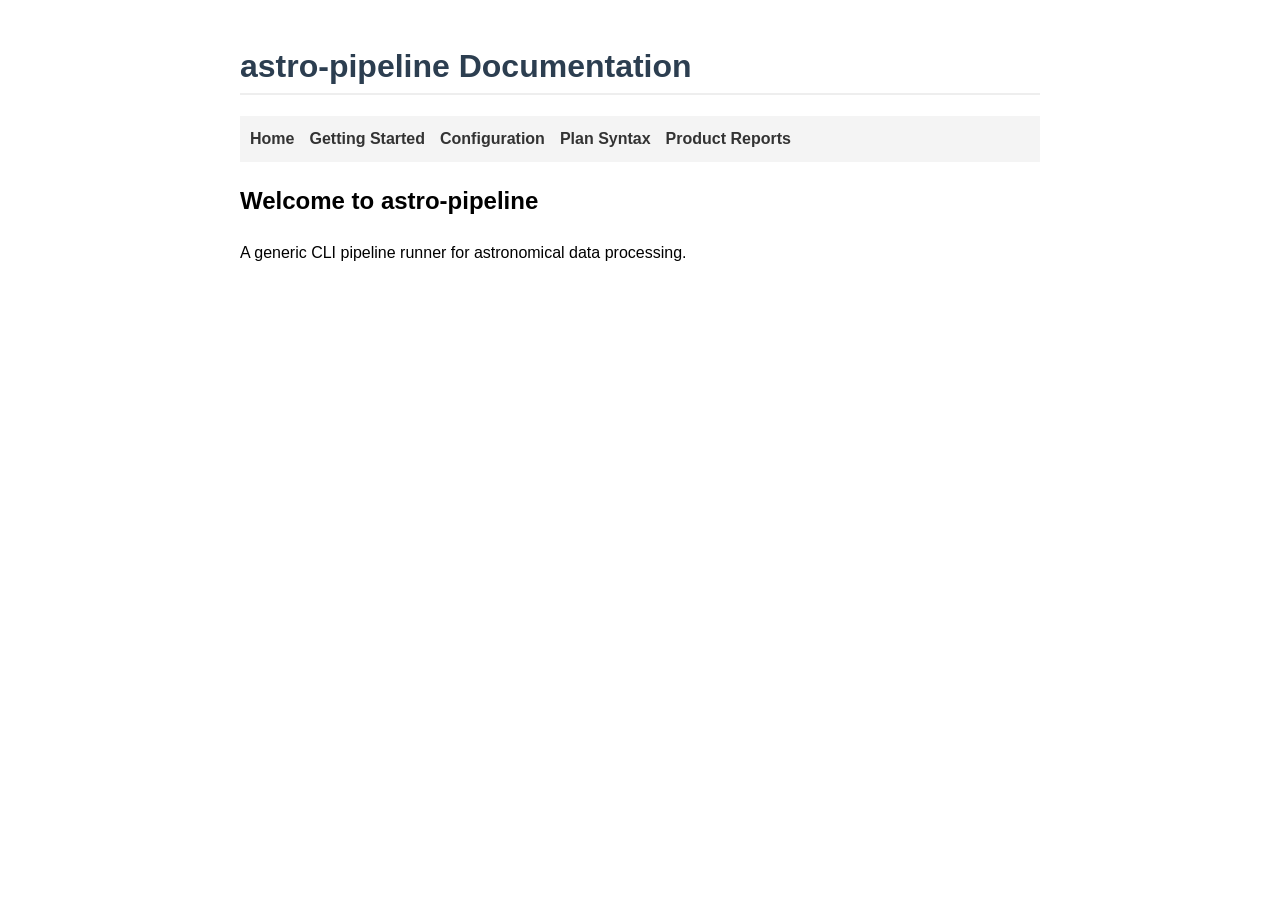
<file: docs/index.html>
<!DOCTYPE html>
<html lang="en">
<head>
    <meta charset="UTF-8">
    <meta name="viewport" content="width=device-width, initial-scale=1.0">
    <title>astro-pipeline Documentation</title>
    <link rel="stylesheet" href="style.css">
</head>
<body>
    <h1>astro-pipeline Documentation</h1>
    <nav>
        <ul>
            <li><a href="index.html">Home</a></li>
            <li><a href="astro-pipeline-step-by-step.html">Getting Started</a></li>
            <li><a href="astro-pipeline-configuration.html">Configuration</a></li>
            <li><a href="astro-pipeline-plan-syntax.html">Plan Syntax</a></li>
            <li><a href="astro-pipeline-product-report.html">Product Reports</a></li>
        </ul>
    </nav>
    <main>
        <h2>Welcome to astro-pipeline</h2>
        <p>A generic CLI pipeline runner for astronomical data processing.</p>
    </main>
</body>
</html>
</file>
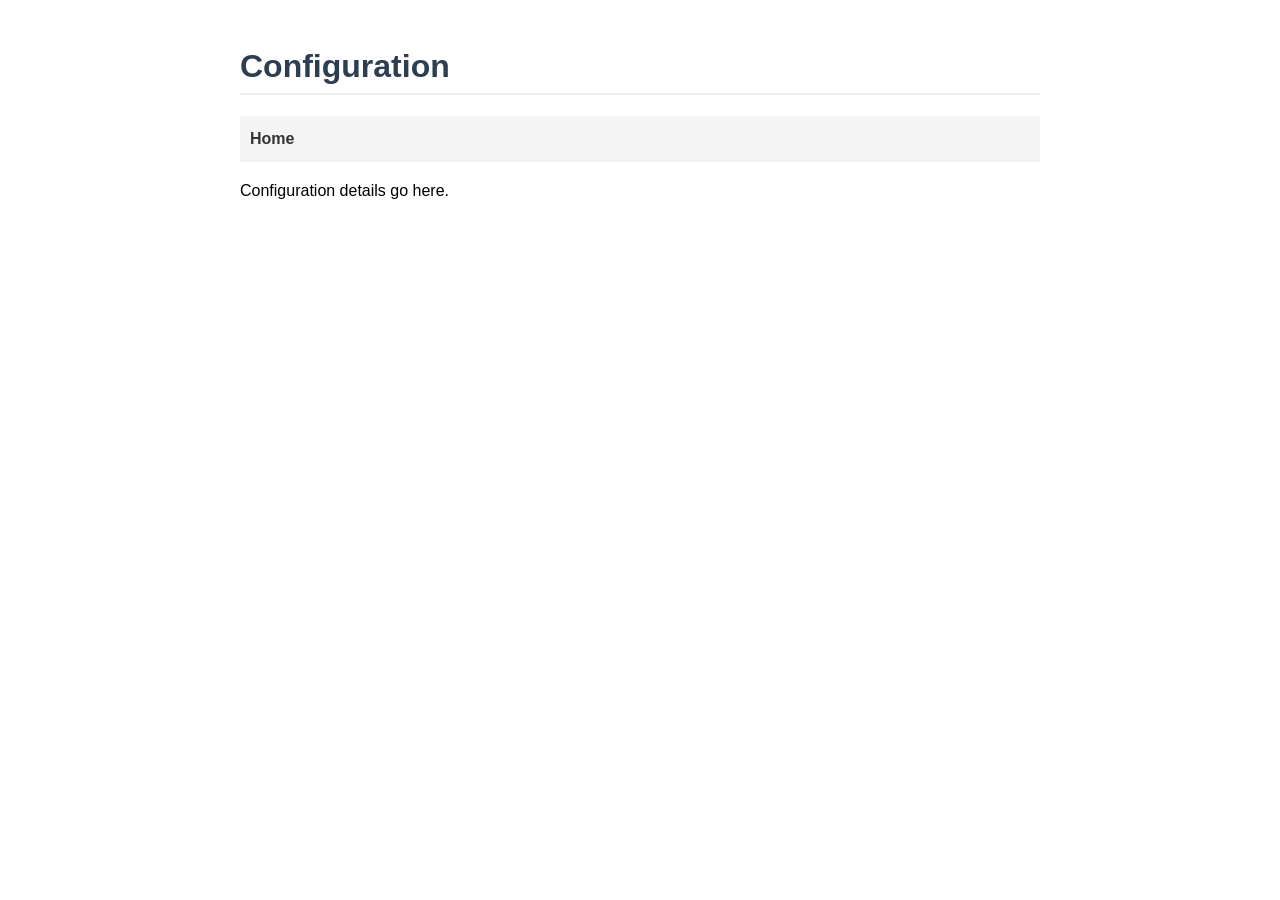
<file: docs/astro-pipeline-configuration.html>
<!DOCTYPE html>
<html lang="en">
<head>
    <meta charset="UTF-8"><title>Configuration | astro-pipeline</title>
    <link rel="stylesheet" href="style.css">
</head>
<body>
    <h1>Configuration</h1>
    <nav><ul><li><a href="index.html">Home</a></li></ul></nav>
    <main><p>Configuration details go here.</p></main>
</body>
</html>
</file>
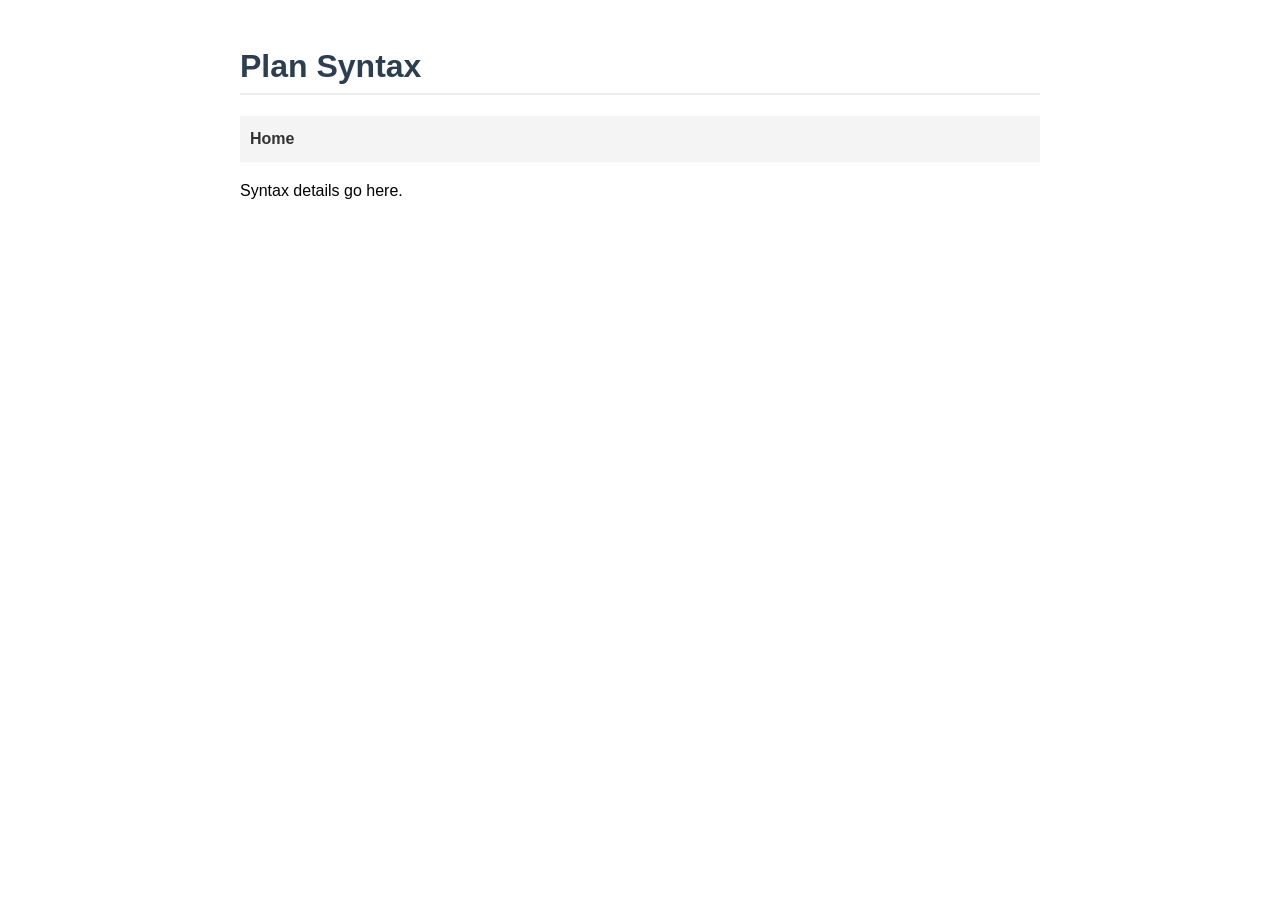
<file: docs/astro-pipeline-plan-syntax.html>
<!DOCTYPE html>
<html lang="en">
<head>
    <meta charset="UTF-8"><title>Plan Syntax | astro-pipeline</title>
    <link rel="stylesheet" href="style.css">
</head>
<body>
    <h1>Plan Syntax</h1>
    <nav><ul><li><a href="index.html">Home</a></li></ul></nav>
    <main><p>Syntax details go here.</p></main>
</body>
</html>
</file>
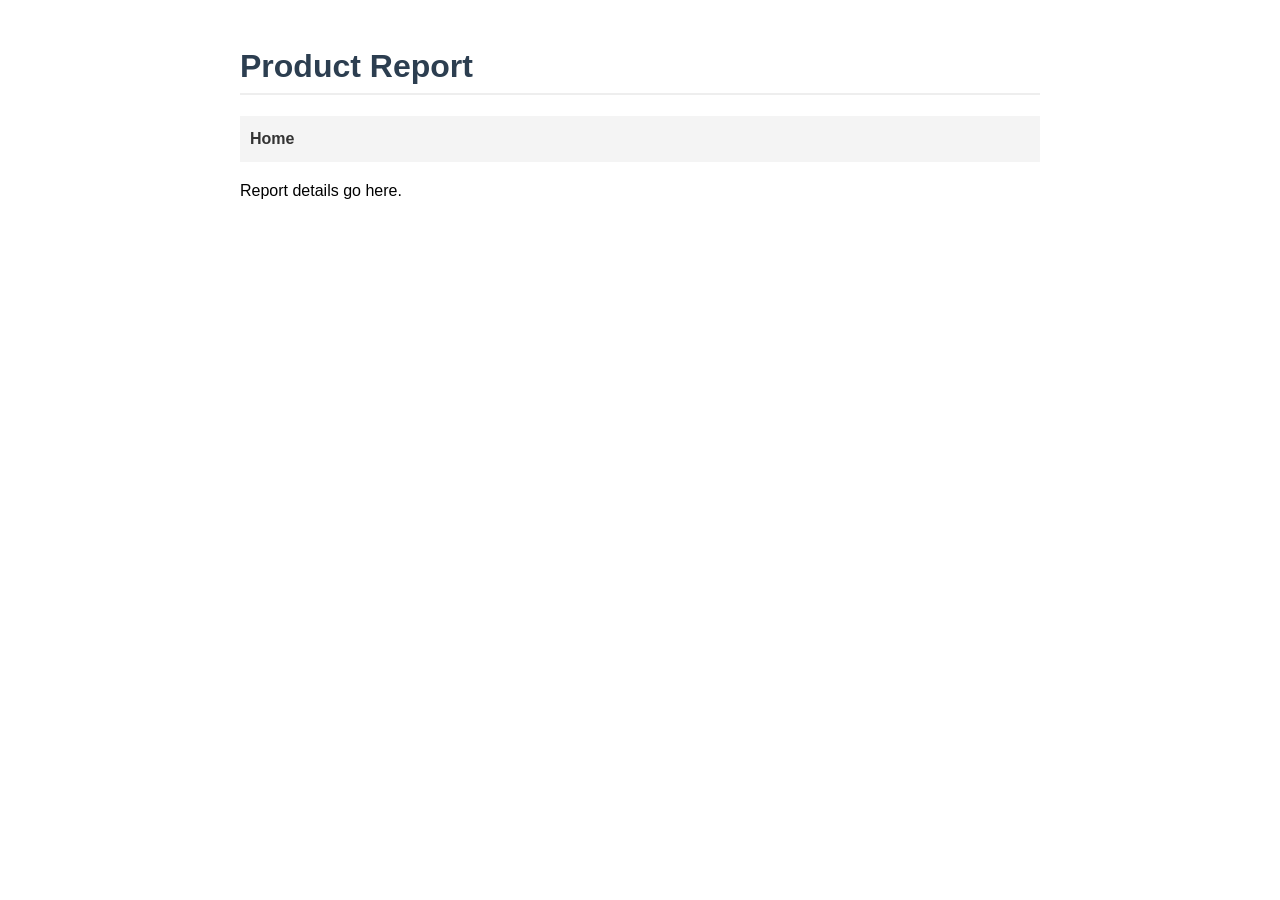
<file: docs/astro-pipeline-product-report.html>
<!DOCTYPE html>
<html lang="en">
<head>
    <meta charset="UTF-8"><title>Product Report | astro-pipeline</title>
    <link rel="stylesheet" href="style.css">
</head>
<body>
    <h1>Product Report</h1>
    <nav><ul><li><a href="index.html">Home</a></li></ul></nav>
    <main><p>Report details go here.</p></main>
</body>
</html>
</file>
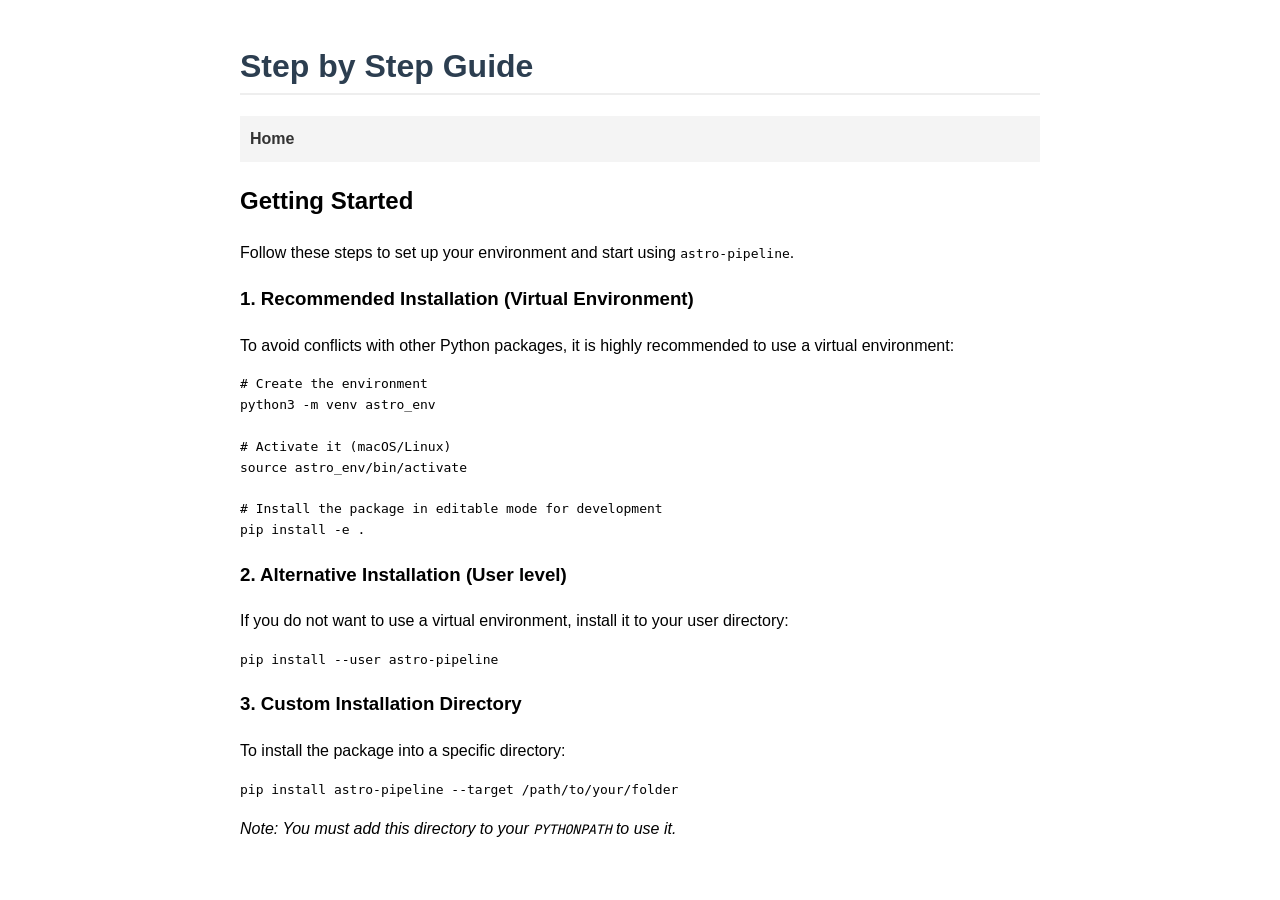
<file: docs/astro-pipeline-step-by-step.html>
<!DOCTYPE html>
<html lang="en">
<head>
    <meta charset="UTF-8"><title>Step by Step | astro-pipeline</title>
    <link rel="stylesheet" href="style.css">
</head>
<body>
    <h1>Step by Step Guide</h1>
    <nav><ul class="nav-list"><li><a href="index.html">Home</a></li></ul></nav>
    <main>
        <h2>Getting Started</h2>
        <p>Follow these steps to set up your environment and start using <code>astro-pipeline</code>.</p>
        
        <h3>1. Recommended Installation (Virtual Environment)</h3>
        <p>To avoid conflicts with other Python packages, it is highly recommended to use a virtual environment:</p>
        <pre><code># Create the environment
python3 -m venv astro_env

# Activate it (macOS/Linux)
source astro_env/bin/activate

# Install the package in editable mode for development
pip install -e .</code></pre>

        <h3>2. Alternative Installation (User level)</h3>
        <p>If you do not want to use a virtual environment, install it to your user directory:</p>
        <pre><code>pip install --user astro-pipeline</code></pre>

        <h3>3. Custom Installation Directory</h3>
        <p>To install the package into a specific directory:</p>
        <pre><code>pip install astro-pipeline --target /path/to/your/folder</code></pre>
        <p><em>Note: You must add this directory to your <code>PYTHONPATH</code> to use it.</em></p>
    </main>
</body>
</html>
</file>
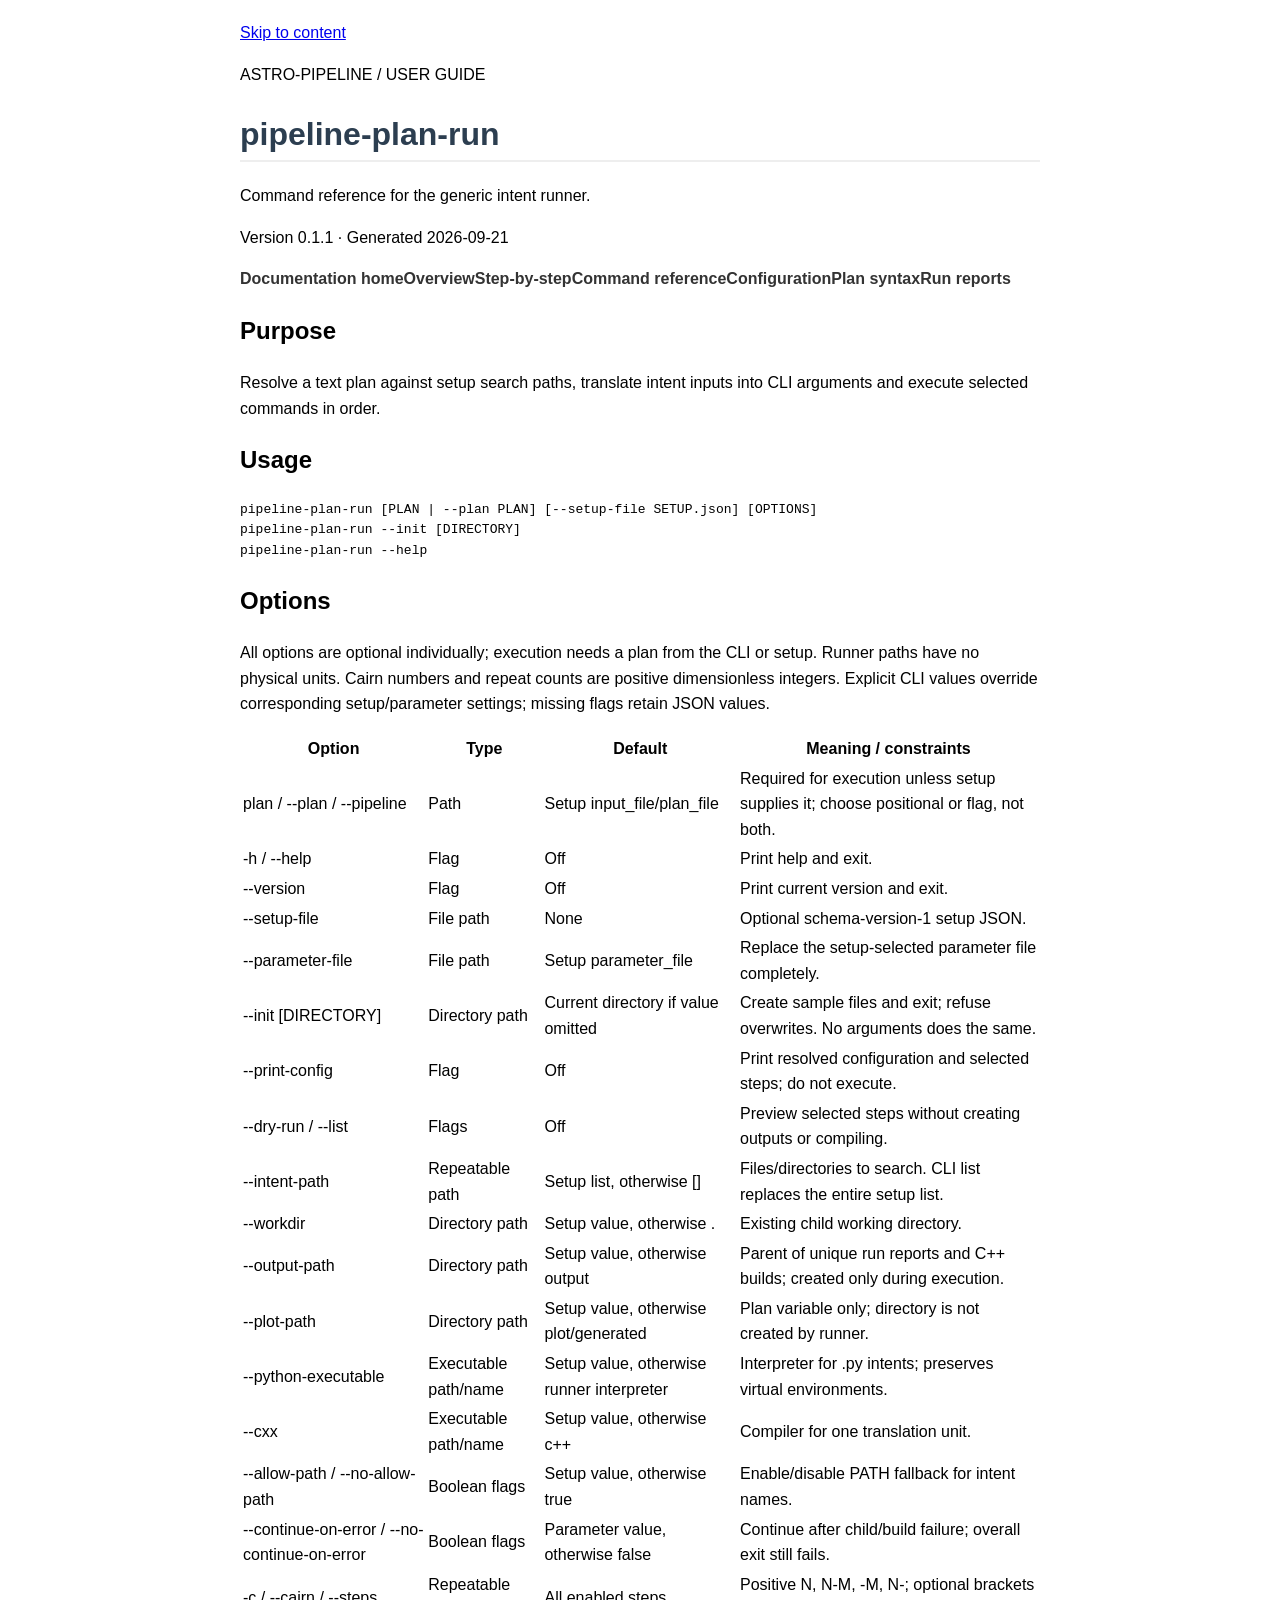
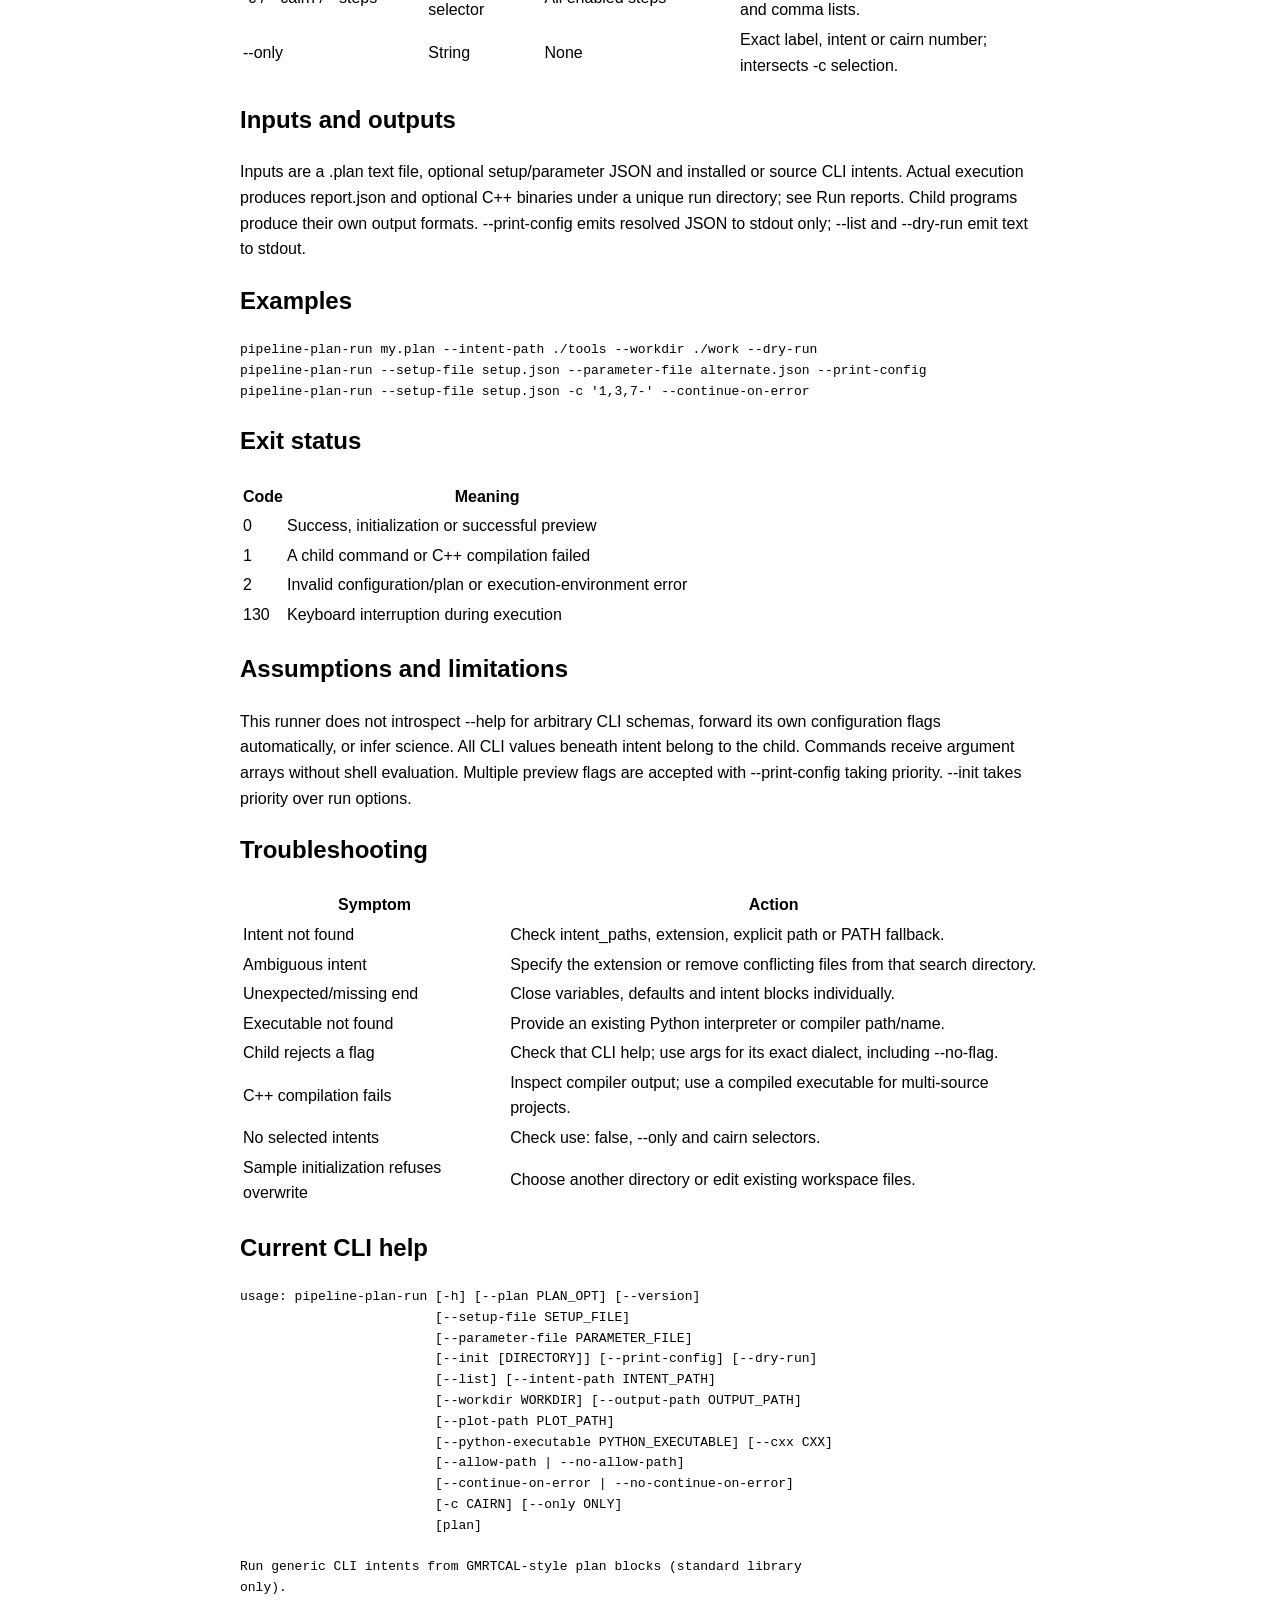
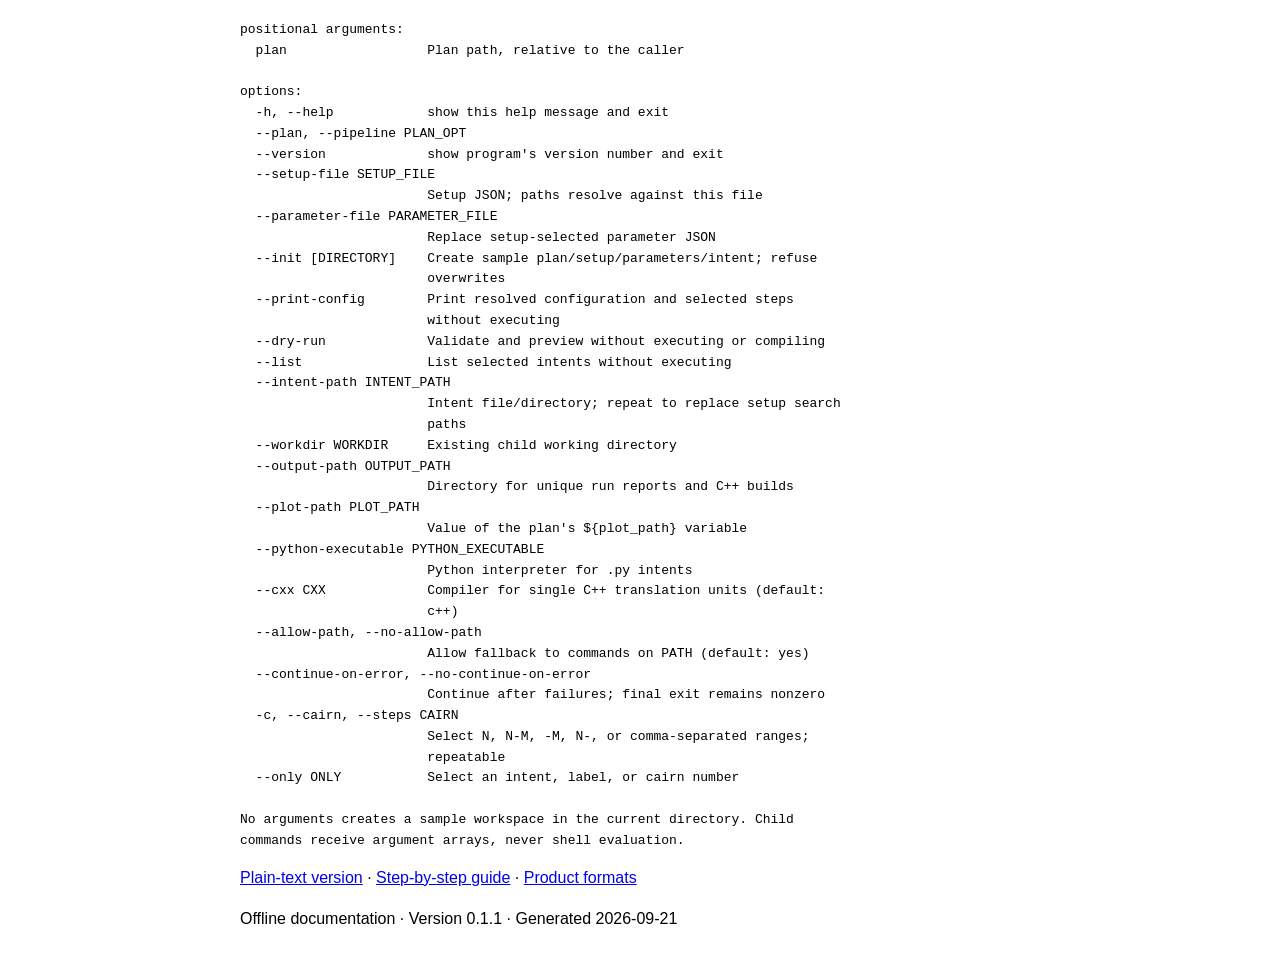
<file: docs/pipeline-plan-run.html>
<!doctype html>
<html lang="en"><head><meta charset="utf-8"><meta name="viewport" content="width=device-width, initial-scale=1"><title>pipeline-plan-run · astro-pipeline</title><link rel="stylesheet" href="style.css"></head><body><a class="skip" href="#content">Skip to content</a><header><p class="eyebrow">ASTRO-PIPELINE / USER GUIDE</p><h1>pipeline-plan-run</h1><p class="subtitle">Command reference for the generic intent runner.</p><p class="version">Version 0.1.1 · Generated 2026-09-21</p></header><nav aria-label="Documentation Tree"><a href="index.html">Documentation home</a><a href="README.html">Overview</a><a href="astro-pipeline-step-by-step.html">Step-by-step</a><a href="pipeline-plan-run.html" aria-current="page">Command reference</a><a href="astro-pipeline-configuration.html">Configuration</a><a href="astro-pipeline-plan-syntax.html">Plan syntax</a><a href="astro-pipeline-product-report.html">Run reports</a></nav><main id="content"><h2>Purpose</h2><p>Resolve a text plan against setup search paths, translate intent inputs into CLI arguments and execute selected commands in order.</p><h2>Usage</h2><pre><code>pipeline-plan-run [PLAN | --plan PLAN] [--setup-file SETUP.json] [OPTIONS]
pipeline-plan-run --init [DIRECTORY]
pipeline-plan-run --help</code></pre><h2>Options</h2><p>All options are optional individually; execution needs a plan from the CLI or setup. Runner paths have no physical units. Cairn numbers and repeat counts are positive dimensionless integers. Explicit CLI values override corresponding setup/parameter settings; missing flags retain JSON values.</p><div class="table-wrap"><table><thead><tr><th scope="col">Option</th><th scope="col">Type</th><th scope="col">Default</th><th scope="col">Meaning / constraints</th></tr></thead><tbody><tr><td>plan / --plan / --pipeline</td><td>Path</td><td>Setup input_file/plan_file</td><td>Required for execution unless setup supplies it; choose positional or flag, not both.</td></tr><tr><td>-h / --help</td><td>Flag</td><td>Off</td><td>Print help and exit.</td></tr><tr><td>--version</td><td>Flag</td><td>Off</td><td>Print current version and exit.</td></tr><tr><td>--setup-file</td><td>File path</td><td>None</td><td>Optional schema-version-1 setup JSON.</td></tr><tr><td>--parameter-file</td><td>File path</td><td>Setup parameter_file</td><td>Replace the setup-selected parameter file completely.</td></tr><tr><td>--init [DIRECTORY]</td><td>Directory path</td><td>Current directory if value omitted</td><td>Create sample files and exit; refuse overwrites. No arguments does the same.</td></tr><tr><td>--print-config</td><td>Flag</td><td>Off</td><td>Print resolved configuration and selected steps; do not execute.</td></tr><tr><td>--dry-run / --list</td><td>Flags</td><td>Off</td><td>Preview selected steps without creating outputs or compiling.</td></tr><tr><td>--intent-path</td><td>Repeatable path</td><td>Setup list, otherwise []</td><td>Files/directories to search. CLI list replaces the entire setup list.</td></tr><tr><td>--workdir</td><td>Directory path</td><td>Setup value, otherwise .</td><td>Existing child working directory.</td></tr><tr><td>--output-path</td><td>Directory path</td><td>Setup value, otherwise output</td><td>Parent of unique run reports and C++ builds; created only during execution.</td></tr><tr><td>--plot-path</td><td>Directory path</td><td>Setup value, otherwise plot/generated</td><td>Plan variable only; directory is not created by runner.</td></tr><tr><td>--python-executable</td><td>Executable path/name</td><td>Setup value, otherwise runner interpreter</td><td>Interpreter for .py intents; preserves virtual environments.</td></tr><tr><td>--cxx</td><td>Executable path/name</td><td>Setup value, otherwise c++</td><td>Compiler for one translation unit.</td></tr><tr><td>--allow-path / --no-allow-path</td><td>Boolean flags</td><td>Setup value, otherwise true</td><td>Enable/disable PATH fallback for intent names.</td></tr><tr><td>--continue-on-error / --no-continue-on-error</td><td>Boolean flags</td><td>Parameter value, otherwise false</td><td>Continue after child/build failure; overall exit still fails.</td></tr><tr><td>-c / --cairn / --steps</td><td>Repeatable selector</td><td>All enabled steps</td><td>Positive N, N-M, -M, N-; optional brackets and comma lists.</td></tr><tr><td>--only</td><td>String</td><td>None</td><td>Exact label, intent or cairn number; intersects -c selection.</td></tr></tbody></table></div><h2>Inputs and outputs</h2><p>Inputs are a .plan text file, optional setup/parameter JSON and installed or source CLI intents. Actual execution produces report.json and optional C++ binaries under a unique run directory; see Run reports. Child programs produce their own output formats. --print-config emits resolved JSON to stdout only; --list and --dry-run emit text to stdout.</p><h2>Examples</h2><pre><code>pipeline-plan-run my.plan --intent-path ./tools --workdir ./work --dry-run
pipeline-plan-run --setup-file setup.json --parameter-file alternate.json --print-config
pipeline-plan-run --setup-file setup.json -c &#x27;1,3,7-&#x27; --continue-on-error</code></pre><h2>Exit status</h2><div class="table-wrap"><table><thead><tr><th scope="col">Code</th><th scope="col">Meaning</th></tr></thead><tbody><tr><td>0</td><td>Success, initialization or successful preview</td></tr><tr><td>1</td><td>A child command or C++ compilation failed</td></tr><tr><td>2</td><td>Invalid configuration/plan or execution-environment error</td></tr><tr><td>130</td><td>Keyboard interruption during execution</td></tr></tbody></table></div><h2>Assumptions and limitations</h2><p>This runner does not introspect --help for arbitrary CLI schemas, forward its own configuration flags automatically, or infer science. All CLI values beneath intent belong to the child. Commands receive argument arrays without shell evaluation. Multiple preview flags are accepted with --print-config taking priority. --init takes priority over run options.</p><h2>Troubleshooting</h2><div class="table-wrap"><table><thead><tr><th scope="col">Symptom</th><th scope="col">Action</th></tr></thead><tbody><tr><td>Intent not found</td><td>Check intent_paths, extension, explicit path or PATH fallback.</td></tr><tr><td>Ambiguous intent</td><td>Specify the extension or remove conflicting files from that search directory.</td></tr><tr><td>Unexpected/missing end</td><td>Close variables, defaults and intent blocks individually.</td></tr><tr><td>Executable not found</td><td>Provide an existing Python interpreter or compiler path/name.</td></tr><tr><td>Child rejects a flag</td><td>Check that CLI help; use args for its exact dialect, including --no-flag.</td></tr><tr><td>C++ compilation fails</td><td>Inspect compiler output; use a compiled executable for multi-source projects.</td></tr><tr><td>No selected intents</td><td>Check use: false, --only and cairn selectors.</td></tr><tr><td>Sample initialization refuses overwrite</td><td>Choose another directory or edit existing workspace files.</td></tr></tbody></table></div><h2>Current CLI help</h2><pre><code>usage: pipeline-plan-run [-h] [--plan PLAN_OPT] [--version]
                         [--setup-file SETUP_FILE]
                         [--parameter-file PARAMETER_FILE]
                         [--init [DIRECTORY]] [--print-config] [--dry-run]
                         [--list] [--intent-path INTENT_PATH]
                         [--workdir WORKDIR] [--output-path OUTPUT_PATH]
                         [--plot-path PLOT_PATH]
                         [--python-executable PYTHON_EXECUTABLE] [--cxx CXX]
                         [--allow-path | --no-allow-path]
                         [--continue-on-error | --no-continue-on-error]
                         [-c CAIRN] [--only ONLY]
                         [plan]

Run generic CLI intents from GMRTCAL-style plan blocks (standard library
only).

positional arguments:
  plan                  Plan path, relative to the caller

options:
  -h, --help            show this help message and exit
  --plan, --pipeline PLAN_OPT
  --version             show program&#x27;s version number and exit
  --setup-file SETUP_FILE
                        Setup JSON; paths resolve against this file
  --parameter-file PARAMETER_FILE
                        Replace setup-selected parameter JSON
  --init [DIRECTORY]    Create sample plan/setup/parameters/intent; refuse
                        overwrites
  --print-config        Print resolved configuration and selected steps
                        without executing
  --dry-run             Validate and preview without executing or compiling
  --list                List selected intents without executing
  --intent-path INTENT_PATH
                        Intent file/directory; repeat to replace setup search
                        paths
  --workdir WORKDIR     Existing child working directory
  --output-path OUTPUT_PATH
                        Directory for unique run reports and C++ builds
  --plot-path PLOT_PATH
                        Value of the plan&#x27;s ${plot_path} variable
  --python-executable PYTHON_EXECUTABLE
                        Python interpreter for .py intents
  --cxx CXX             Compiler for single C++ translation units (default:
                        c++)
  --allow-path, --no-allow-path
                        Allow fallback to commands on PATH (default: yes)
  --continue-on-error, --no-continue-on-error
                        Continue after failures; final exit remains nonzero
  -c, --cairn, --steps CAIRN
                        Select N, N-M, -M, N-, or comma-separated ranges;
                        repeatable
  --only ONLY           Select an intent, label, or cairn number

No arguments creates a sample workspace in the current directory. Child
commands receive argument arrays, never shell evaluation.</code></pre></main><footer><a href="pipeline-plan-run.txt">Plain-text version</a> · <a href="astro-pipeline-step-by-step.html">Step-by-step guide</a> · <a href="astro-pipeline-product-report.html">Product formats</a><p>Offline documentation · Version 0.1.1 · Generated 2026-09-21</p></footer></body></html>
</file>
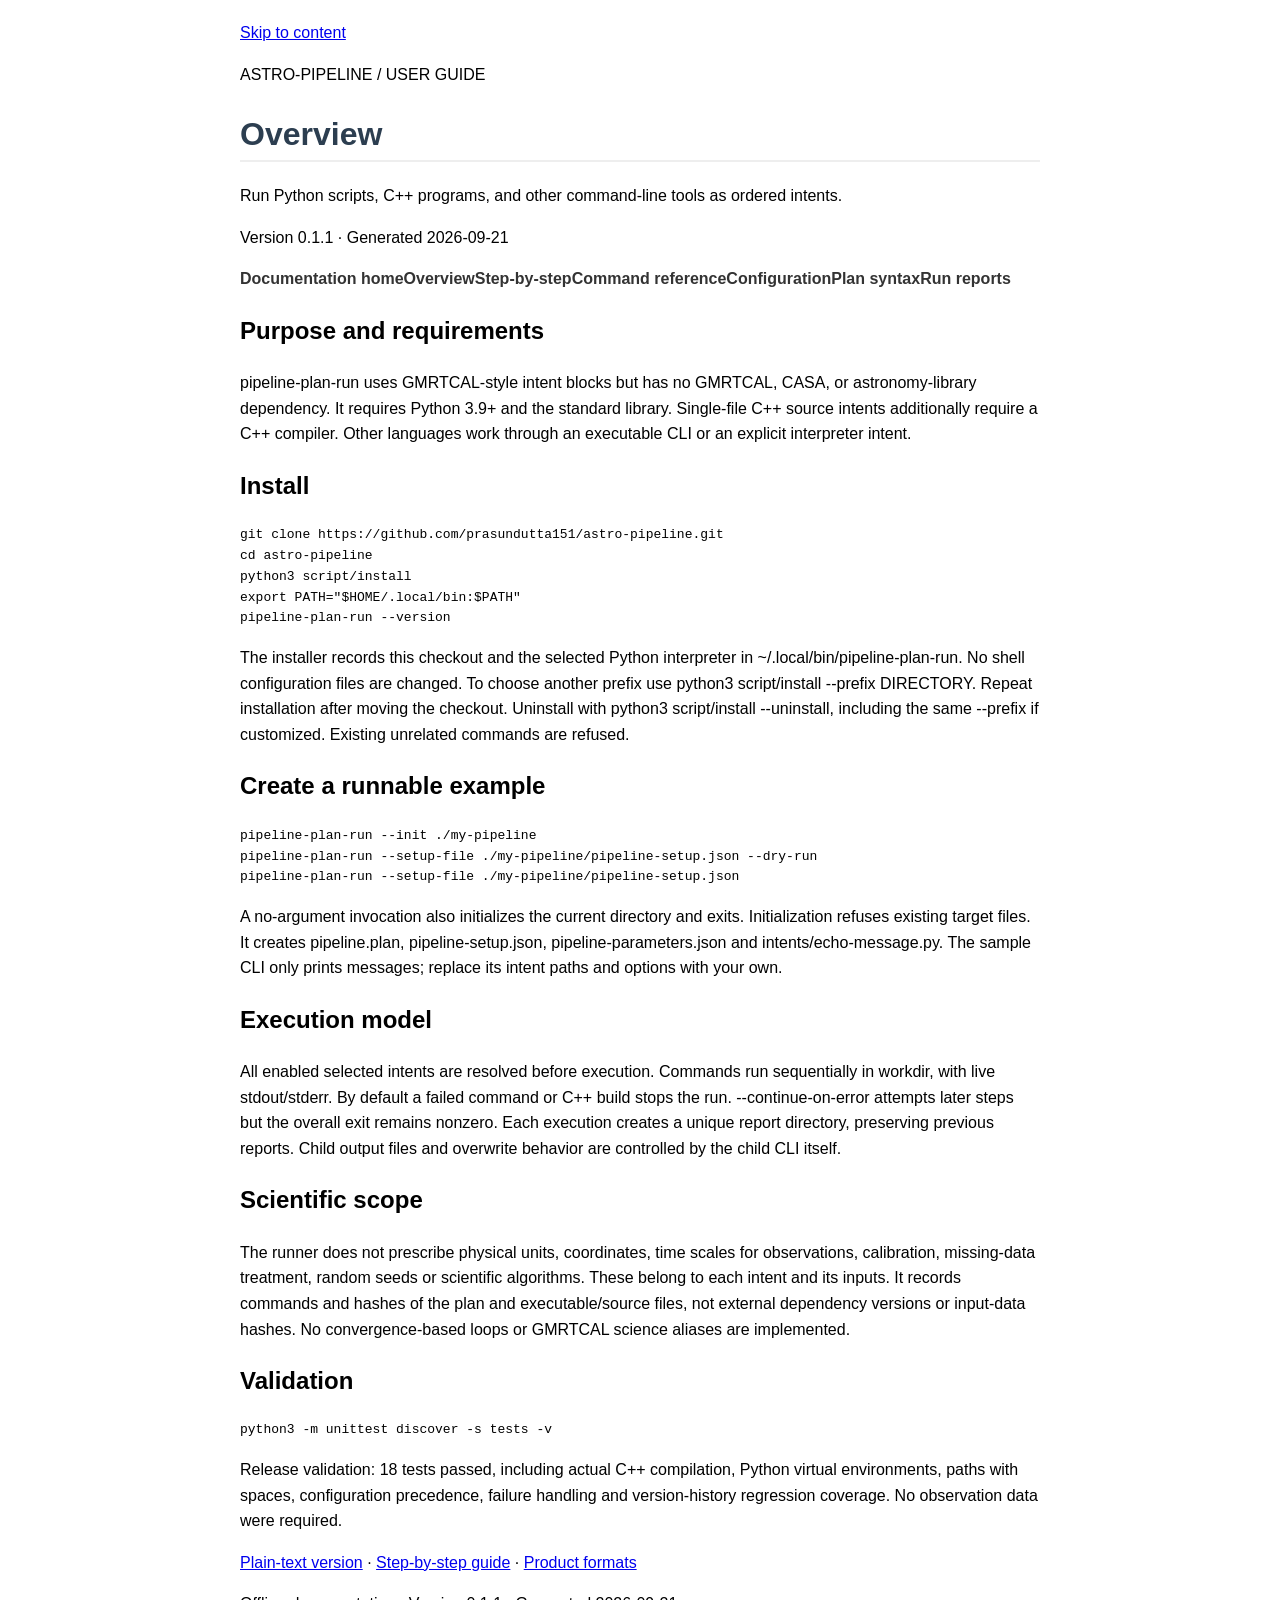
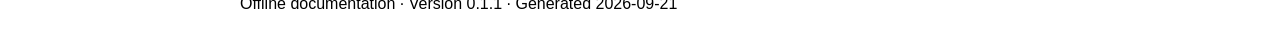
<file: docs/README.html>
<!doctype html>
<html lang="en"><head><meta charset="utf-8"><meta name="viewport" content="width=device-width, initial-scale=1"><title>Overview · astro-pipeline</title><link rel="stylesheet" href="style.css"></head><body><a class="skip" href="#content">Skip to content</a><header><p class="eyebrow">ASTRO-PIPELINE / USER GUIDE</p><h1>Overview</h1><p class="subtitle">Run Python scripts, C++ programs, and other command-line tools as ordered intents.</p><p class="version">Version 0.1.1 · Generated 2026-09-21</p></header><nav aria-label="Documentation Tree"><a href="index.html">Documentation home</a><a href="README.html" aria-current="page">Overview</a><a href="astro-pipeline-step-by-step.html">Step-by-step</a><a href="pipeline-plan-run.html">Command reference</a><a href="astro-pipeline-configuration.html">Configuration</a><a href="astro-pipeline-plan-syntax.html">Plan syntax</a><a href="astro-pipeline-product-report.html">Run reports</a></nav><main id="content"><h2>Purpose and requirements</h2><p>pipeline-plan-run uses GMRTCAL-style intent blocks but has no GMRTCAL, CASA, or astronomy-library dependency. It requires Python 3.9+ and the standard library. Single-file C++ source intents additionally require a C++ compiler. Other languages work through an executable CLI or an explicit interpreter intent.</p><h2>Install</h2><pre><code>git clone https://github.com/prasundutta151/astro-pipeline.git
cd astro-pipeline
python3 script/install
export PATH=&quot;$HOME/.local/bin:$PATH&quot;
pipeline-plan-run --version</code></pre><p>The installer records this checkout and the selected Python interpreter in ~/.local/bin/pipeline-plan-run. No shell configuration files are changed. To choose another prefix use python3 script/install --prefix DIRECTORY. Repeat installation after moving the checkout. Uninstall with python3 script/install --uninstall, including the same --prefix if customized. Existing unrelated commands are refused.</p><h2>Create a runnable example</h2><pre><code>pipeline-plan-run --init ./my-pipeline
pipeline-plan-run --setup-file ./my-pipeline/pipeline-setup.json --dry-run
pipeline-plan-run --setup-file ./my-pipeline/pipeline-setup.json</code></pre><p>A no-argument invocation also initializes the current directory and exits. Initialization refuses existing target files. It creates pipeline.plan, pipeline-setup.json, pipeline-parameters.json and intents/echo-message.py. The sample CLI only prints messages; replace its intent paths and options with your own.</p><h2>Execution model</h2><p>All enabled selected intents are resolved before execution. Commands run sequentially in workdir, with live stdout/stderr. By default a failed command or C++ build stops the run. --continue-on-error attempts later steps but the overall exit remains nonzero. Each execution creates a unique report directory, preserving previous reports. Child output files and overwrite behavior are controlled by the child CLI itself.</p><h2>Scientific scope</h2><p>The runner does not prescribe physical units, coordinates, time scales for observations, calibration, missing-data treatment, random seeds or scientific algorithms. These belong to each intent and its inputs. It records commands and hashes of the plan and executable/source files, not external dependency versions or input-data hashes. No convergence-based loops or GMRTCAL science aliases are implemented.</p><h2>Validation</h2><pre><code>python3 -m unittest discover -s tests -v</code></pre><p>Release validation: 18 tests passed, including actual C++ compilation, Python virtual environments, paths with spaces, configuration precedence, failure handling and version-history regression coverage. No observation data were required.</p></main><footer><a href="README.txt">Plain-text version</a> · <a href="astro-pipeline-step-by-step.html">Step-by-step guide</a> · <a href="astro-pipeline-product-report.html">Product formats</a><p>Offline documentation · Version 0.1.1 · Generated 2026-09-21</p></footer></body></html>
</file>
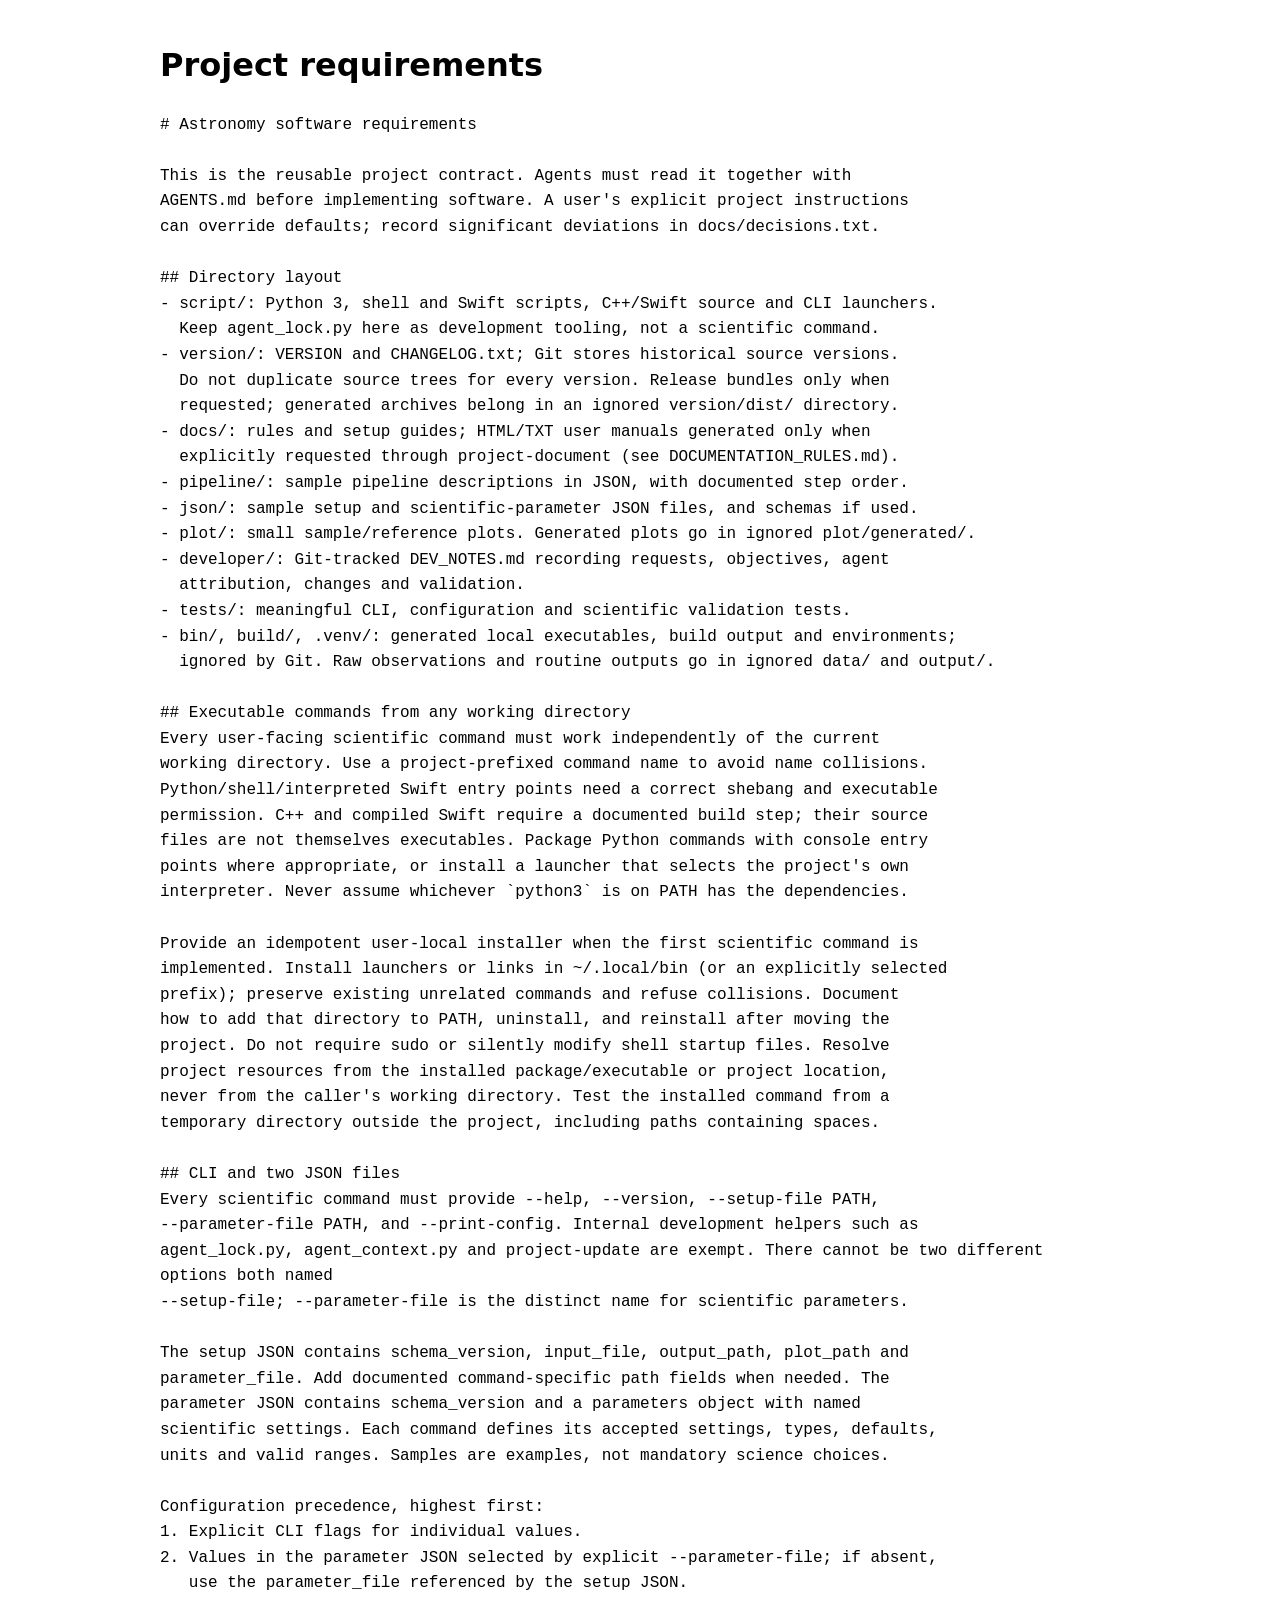
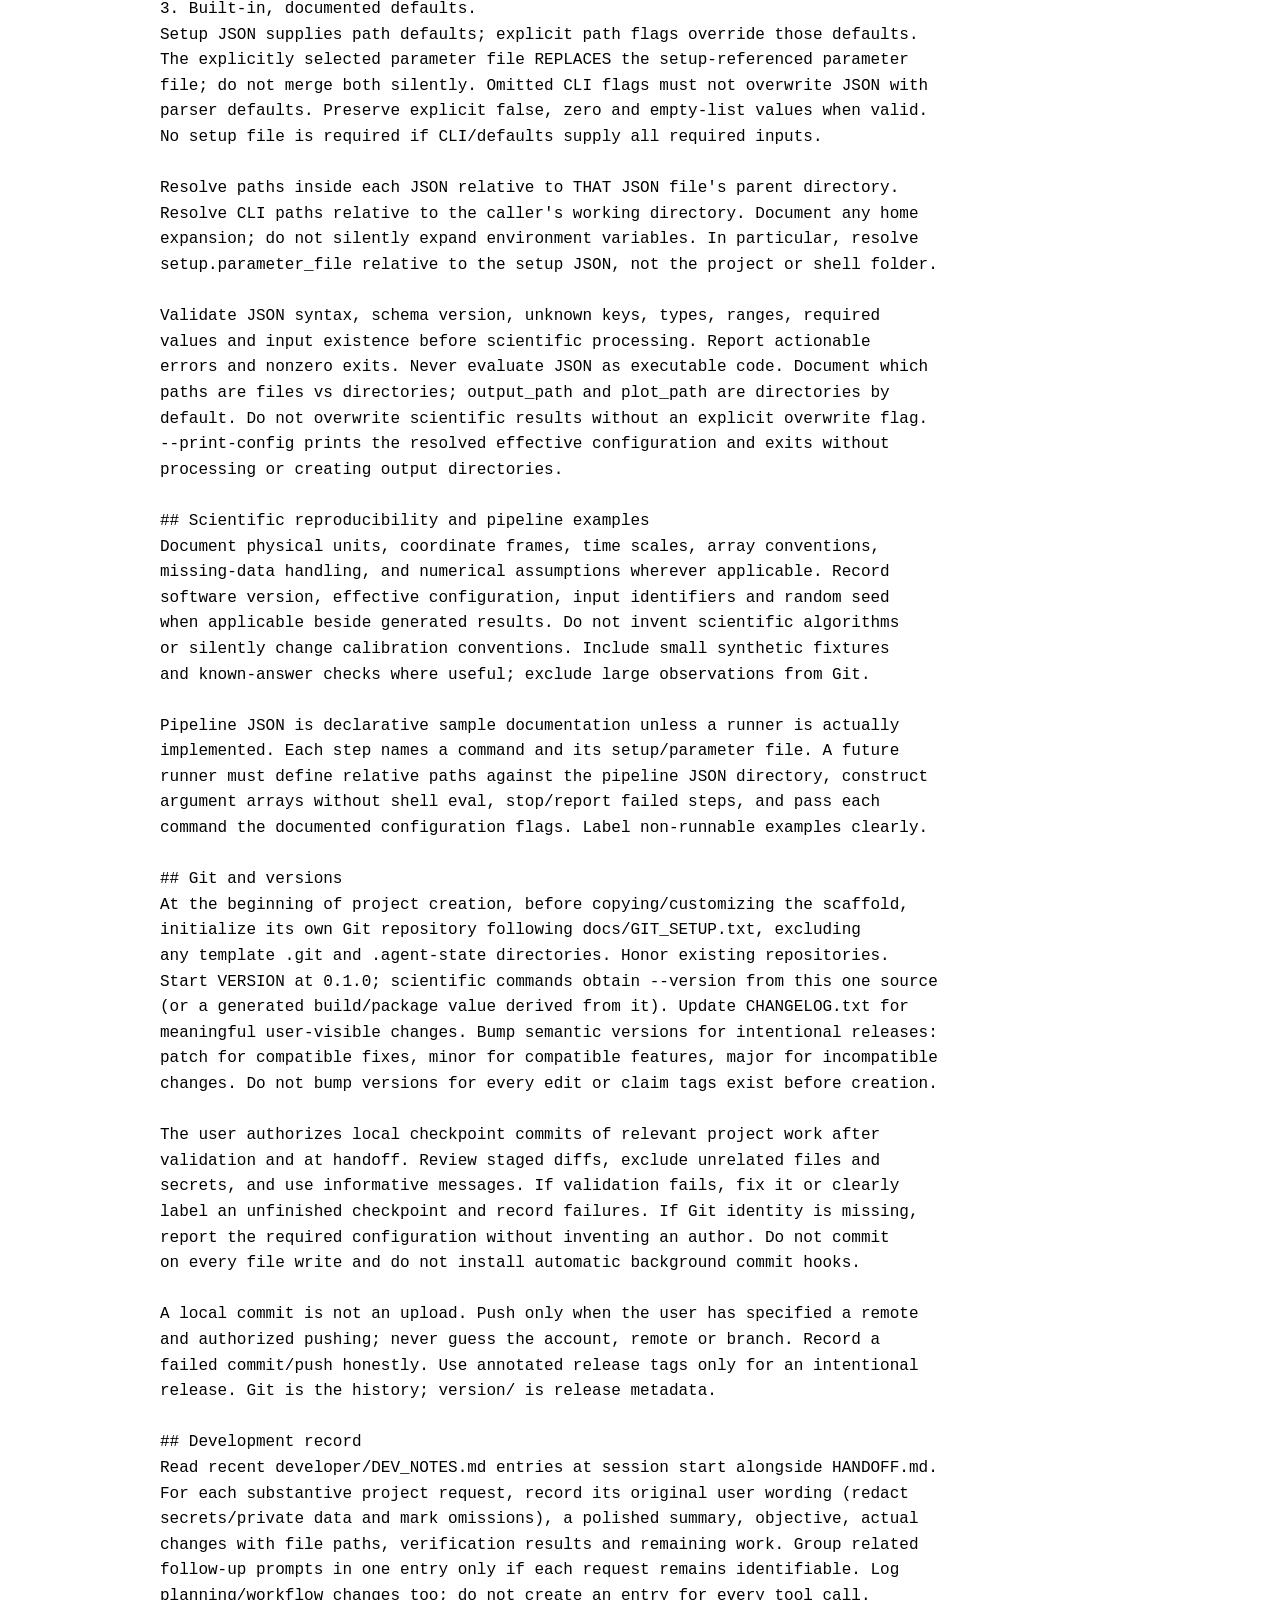
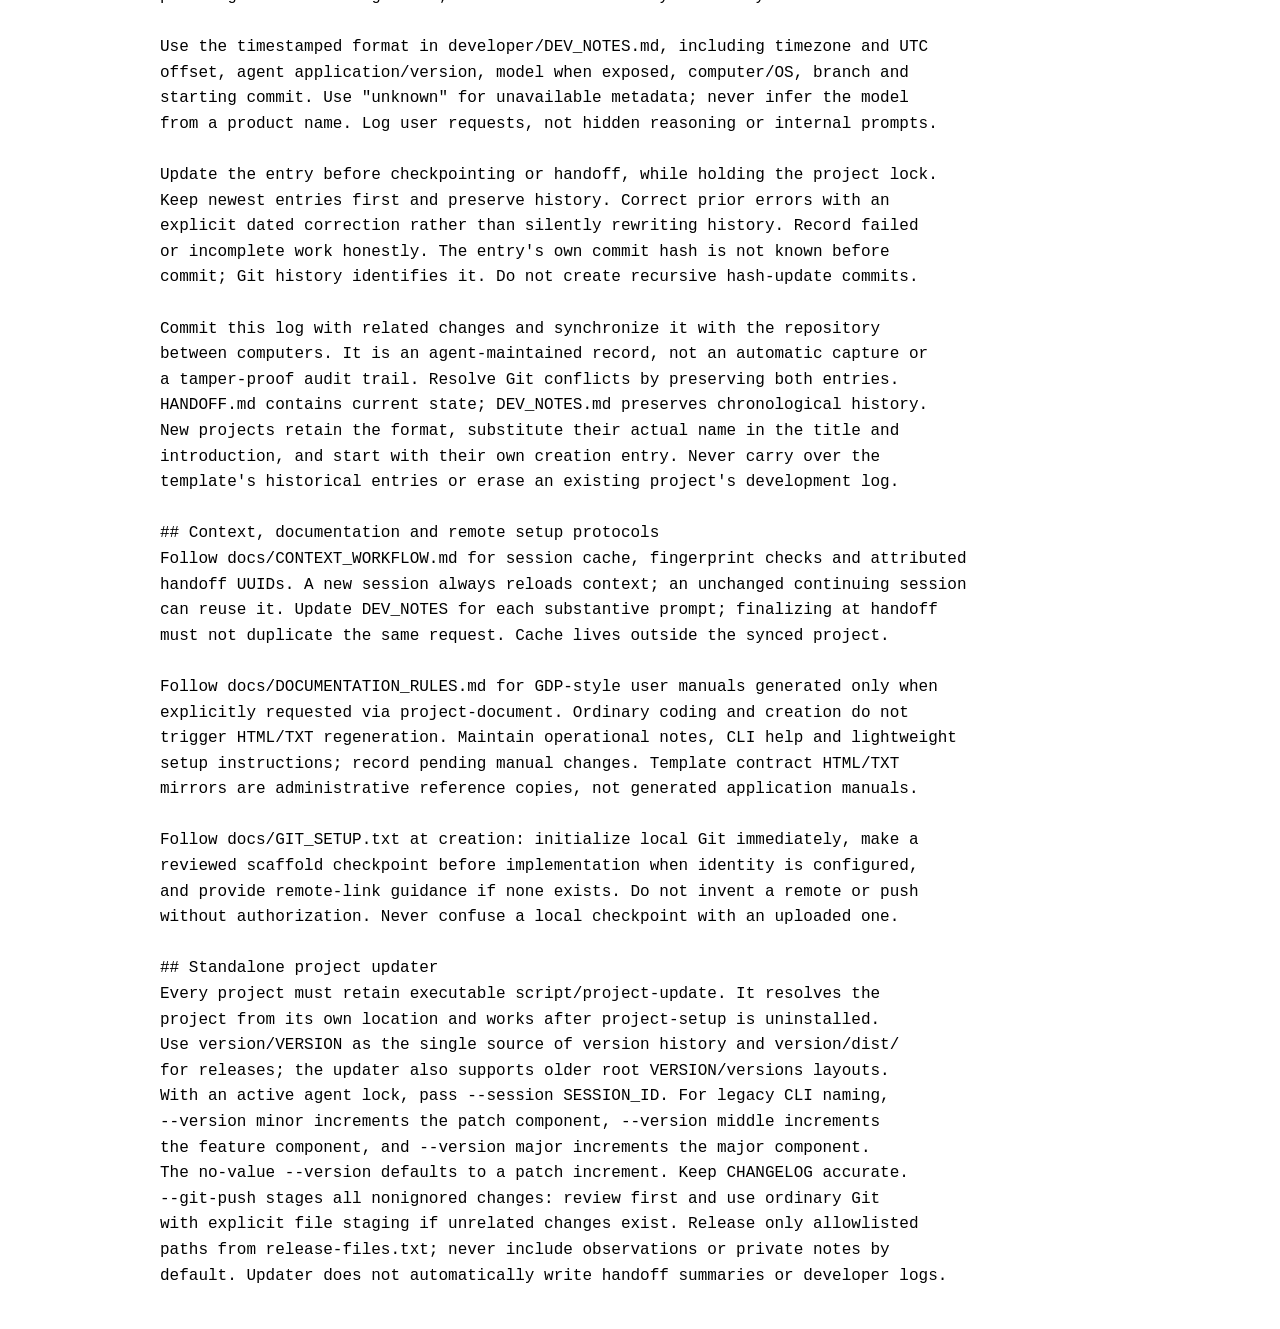
<file: docs/requirements.html>
<!doctype html><html lang="en"><meta charset="utf-8"><title>Project requirements</title><style>body{max-width:960px;margin:40px auto;font:16px/1.6 system-ui}pre{white-space:pre-wrap}</style><h1>Project requirements</h1><pre># Astronomy software requirements

This is the reusable project contract. Agents must read it together with
AGENTS.md before implementing software. A user&#x27;s explicit project instructions
can override defaults; record significant deviations in docs/decisions.txt.

## Directory layout
- script/: Python 3, shell and Swift scripts, C++/Swift source and CLI launchers.
  Keep agent_lock.py here as development tooling, not a scientific command.
- version/: VERSION and CHANGELOG.txt; Git stores historical source versions.
  Do not duplicate source trees for every version. Release bundles only when
  requested; generated archives belong in an ignored version/dist/ directory.
- docs/: rules and setup guides; HTML/TXT user manuals generated only when
  explicitly requested through project-document (see DOCUMENTATION_RULES.md).
- pipeline/: sample pipeline descriptions in JSON, with documented step order.
- json/: sample setup and scientific-parameter JSON files, and schemas if used.
- plot/: small sample/reference plots. Generated plots go in ignored plot/generated/.
- developer/: Git-tracked DEV_NOTES.md recording requests, objectives, agent
  attribution, changes and validation.
- tests/: meaningful CLI, configuration and scientific validation tests.
- bin/, build/, .venv/: generated local executables, build output and environments;
  ignored by Git. Raw observations and routine outputs go in ignored data/ and output/.

## Executable commands from any working directory
Every user-facing scientific command must work independently of the current
working directory. Use a project-prefixed command name to avoid name collisions.
Python/shell/interpreted Swift entry points need a correct shebang and executable
permission. C++ and compiled Swift require a documented build step; their source
files are not themselves executables. Package Python commands with console entry
points where appropriate, or install a launcher that selects the project&#x27;s own
interpreter. Never assume whichever `python3` is on PATH has the dependencies.

Provide an idempotent user-local installer when the first scientific command is
implemented. Install launchers or links in ~/.local/bin (or an explicitly selected
prefix); preserve existing unrelated commands and refuse collisions. Document
how to add that directory to PATH, uninstall, and reinstall after moving the
project. Do not require sudo or silently modify shell startup files. Resolve
project resources from the installed package/executable or project location,
never from the caller&#x27;s working directory. Test the installed command from a
temporary directory outside the project, including paths containing spaces.

## CLI and two JSON files
Every scientific command must provide --help, --version, --setup-file PATH,
--parameter-file PATH, and --print-config. Internal development helpers such as
agent_lock.py, agent_context.py and project-update are exempt. There cannot be two different options both named
--setup-file; --parameter-file is the distinct name for scientific parameters.

The setup JSON contains schema_version, input_file, output_path, plot_path and
parameter_file. Add documented command-specific path fields when needed. The
parameter JSON contains schema_version and a parameters object with named
scientific settings. Each command defines its accepted settings, types, defaults,
units and valid ranges. Samples are examples, not mandatory science choices.

Configuration precedence, highest first:
1. Explicit CLI flags for individual values.
2. Values in the parameter JSON selected by explicit --parameter-file; if absent,
   use the parameter_file referenced by the setup JSON.
3. Built-in, documented defaults.
Setup JSON supplies path defaults; explicit path flags override those defaults.
The explicitly selected parameter file REPLACES the setup-referenced parameter
file; do not merge both silently. Omitted CLI flags must not overwrite JSON with
parser defaults. Preserve explicit false, zero and empty-list values when valid.
No setup file is required if CLI/defaults supply all required inputs.

Resolve paths inside each JSON relative to THAT JSON file&#x27;s parent directory.
Resolve CLI paths relative to the caller&#x27;s working directory. Document any home
expansion; do not silently expand environment variables. In particular, resolve
setup.parameter_file relative to the setup JSON, not the project or shell folder.

Validate JSON syntax, schema version, unknown keys, types, ranges, required
values and input existence before scientific processing. Report actionable
errors and nonzero exits. Never evaluate JSON as executable code. Document which
paths are files vs directories; output_path and plot_path are directories by
default. Do not overwrite scientific results without an explicit overwrite flag.
--print-config prints the resolved effective configuration and exits without
processing or creating output directories.

## Scientific reproducibility and pipeline examples
Document physical units, coordinate frames, time scales, array conventions,
missing-data handling, and numerical assumptions wherever applicable. Record
software version, effective configuration, input identifiers and random seed
when applicable beside generated results. Do not invent scientific algorithms
or silently change calibration conventions. Include small synthetic fixtures
and known-answer checks where useful; exclude large observations from Git.

Pipeline JSON is declarative sample documentation unless a runner is actually
implemented. Each step names a command and its setup/parameter file. A future
runner must define relative paths against the pipeline JSON directory, construct
argument arrays without shell eval, stop/report failed steps, and pass each
command the documented configuration flags. Label non-runnable examples clearly.

## Git and versions
At the beginning of project creation, before copying/customizing the scaffold,
initialize its own Git repository following docs/GIT_SETUP.txt, excluding
any template .git and .agent-state directories. Honor existing repositories.
Start VERSION at 0.1.0; scientific commands obtain --version from this one source
(or a generated build/package value derived from it). Update CHANGELOG.txt for
meaningful user-visible changes. Bump semantic versions for intentional releases:
patch for compatible fixes, minor for compatible features, major for incompatible
changes. Do not bump versions for every edit or claim tags exist before creation.

The user authorizes local checkpoint commits of relevant project work after
validation and at handoff. Review staged diffs, exclude unrelated files and
secrets, and use informative messages. If validation fails, fix it or clearly
label an unfinished checkpoint and record failures. If Git identity is missing,
report the required configuration without inventing an author. Do not commit
on every file write and do not install automatic background commit hooks.

A local commit is not an upload. Push only when the user has specified a remote
and authorized pushing; never guess the account, remote or branch. Record a
failed commit/push honestly. Use annotated release tags only for an intentional
release. Git is the history; version/ is release metadata.

## Development record
Read recent developer/DEV_NOTES.md entries at session start alongside HANDOFF.md.
For each substantive project request, record its original user wording (redact
secrets/private data and mark omissions), a polished summary, objective, actual
changes with file paths, verification results and remaining work. Group related
follow-up prompts in one entry only if each request remains identifiable. Log
planning/workflow changes too; do not create an entry for every tool call.

Use the timestamped format in developer/DEV_NOTES.md, including timezone and UTC
offset, agent application/version, model when exposed, computer/OS, branch and
starting commit. Use &quot;unknown&quot; for unavailable metadata; never infer the model
from a product name. Log user requests, not hidden reasoning or internal prompts.

Update the entry before checkpointing or handoff, while holding the project lock.
Keep newest entries first and preserve history. Correct prior errors with an
explicit dated correction rather than silently rewriting history. Record failed
or incomplete work honestly. The entry&#x27;s own commit hash is not known before
commit; Git history identifies it. Do not create recursive hash-update commits.

Commit this log with related changes and synchronize it with the repository
between computers. It is an agent-maintained record, not an automatic capture or
a tamper-proof audit trail. Resolve Git conflicts by preserving both entries.
HANDOFF.md contains current state; DEV_NOTES.md preserves chronological history.
New projects retain the format, substitute their actual name in the title and
introduction, and start with their own creation entry. Never carry over the
template&#x27;s historical entries or erase an existing project&#x27;s development log.

## Context, documentation and remote setup protocols
Follow docs/CONTEXT_WORKFLOW.md for session cache, fingerprint checks and attributed
handoff UUIDs. A new session always reloads context; an unchanged continuing session
can reuse it. Update DEV_NOTES for each substantive prompt; finalizing at handoff
must not duplicate the same request. Cache lives outside the synced project.

Follow docs/DOCUMENTATION_RULES.md for GDP-style user manuals generated only when
explicitly requested via project-document. Ordinary coding and creation do not
trigger HTML/TXT regeneration. Maintain operational notes, CLI help and lightweight
setup instructions; record pending manual changes. Template contract HTML/TXT
mirrors are administrative reference copies, not generated application manuals.

Follow docs/GIT_SETUP.txt at creation: initialize local Git immediately, make a
reviewed scaffold checkpoint before implementation when identity is configured,
and provide remote-link guidance if none exists. Do not invent a remote or push
without authorization. Never confuse a local checkpoint with an uploaded one.

## Standalone project updater
Every project must retain executable script/project-update. It resolves the
project from its own location and works after project-setup is uninstalled.
Use version/VERSION as the single source of version history and version/dist/
for releases; the updater also supports older root VERSION/versions layouts.
With an active agent lock, pass --session SESSION_ID. For legacy CLI naming,
--version minor increments the patch component, --version middle increments
the feature component, and --version major increments the major component.
The no-value --version defaults to a patch increment. Keep CHANGELOG accurate.
--git-push stages all nonignored changes: review first and use ordinary Git
with explicit file staging if unrelated changes exist. Release only allowlisted
paths from release-files.txt; never include observations or private notes by
default. Updater does not automatically write handoff summaries or developer logs.
</pre></html>
</file>
<file: docs/style.css>
body { font-family: sans-serif; line-height: 1.6; padding: 20px; max-width: 800px; margin: auto; }
nav ul { list-style: none; padding: 0; display: flex; gap: 15px; background: #f4f4f4; padding: 10px; }
nav a { text-decoration: none; color: #333; font-weight: bold; }
h1 { color: #2c3e50; border-bottom: 2px solid #eee; }
</file>
